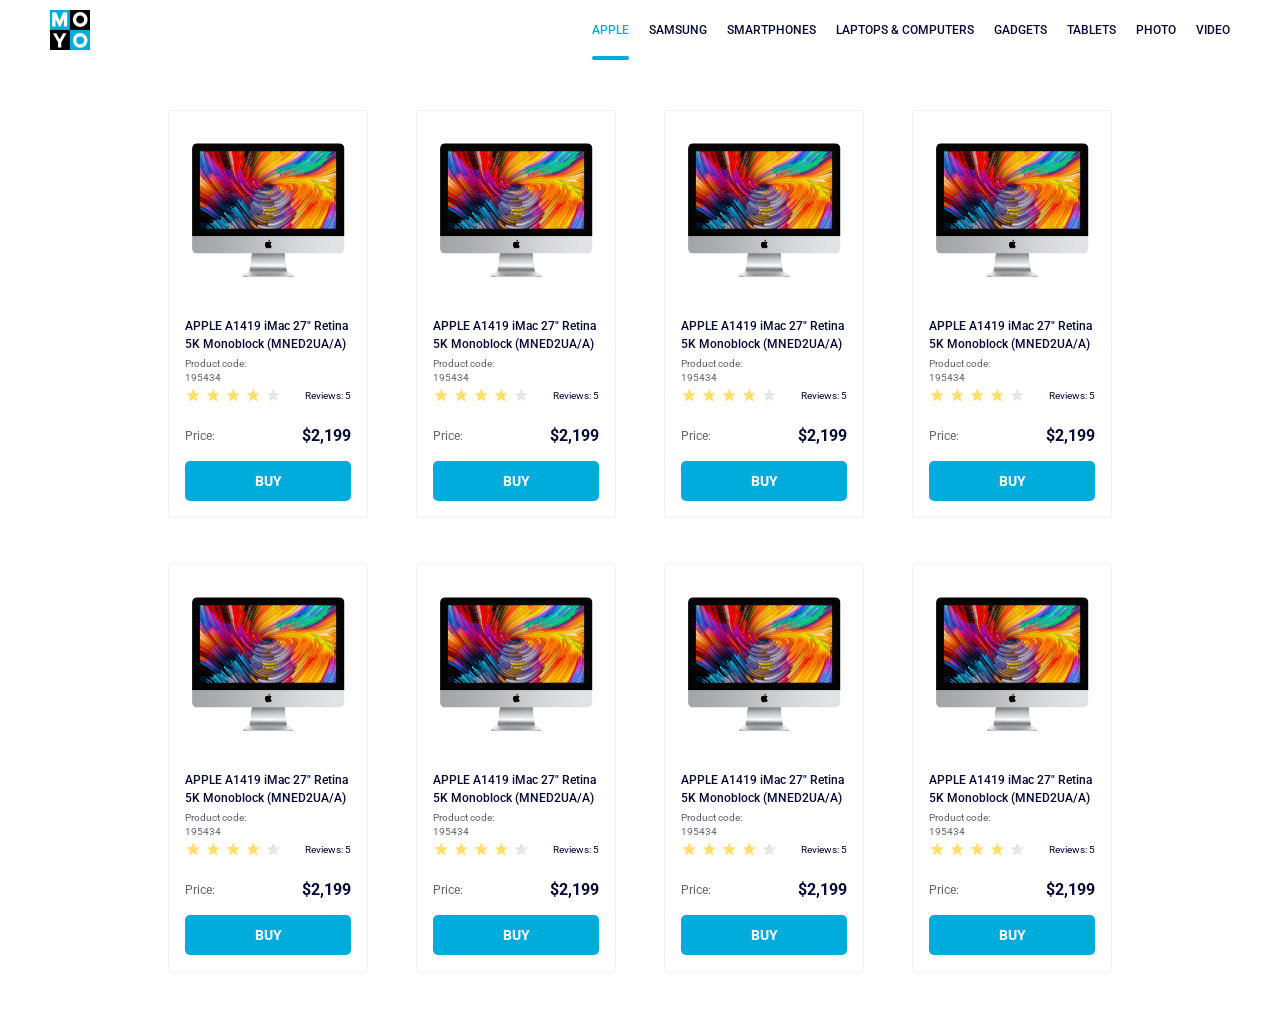
<file: index.html>
<!doctype html><html lang="en"><head><meta charset="utf-8"><meta name="viewport" content="width=device-width, initial-scale=1.0"><title>Catalog</title><link rel="preconnect" href="https://fonts.gstatic.com"><link href="https://fonts.googleapis.com/css2?family=Roboto:wght@400;500;700&display=swap" rel="stylesheet"><link rel="stylesheet" href="index.b0741a7b.css"></head><body class="page"> <header class="header"> <img class="header__logo" src="logo.eddae0ff.png" alt="Moyo logo"> <nav class="nav"> <ul class="nav__list"> <li class="nav__item"> <a class="is-active nav__button-link" href="#Apple"> APPLE </a> </li> <li class="nav__item"> <a class="nav__button-link" href="#Samsung"> SAMSUNG </a> </li> <li class="nav__item"> <a class="nav__button-link" href="#Smartphones"> SMARTPHONES </a> </li> <li class="nav__item"> <a class="nav__button-link" href="#Laptops&Computers" data-qa="nav-hover"> LAPTOPS & COMPUTERS </a> </li> <li class="nav__item"> <a class="nav__button-link" href="#Gadgets"> GADGETS </a> </li> <li class="nav__item"> <a class="nav__button-link" href="#Tablets"> TABLETS </a> </li> <li class="nav__item"> <a class="nav__button-link" href="#Photo"> PHOTO </a> </li> <li class="nav__item"> <a class="nav__button-link" href="#Video"> VIDEO </a> </li> </ul> </nav> </header> <main class="container"> <div class="card" data-qa="card"> <div class="card__top"> <h3 class="card__information"> APPLE A1419 iMac 27" Retina 5K Monoblock (MNED2UA/A) </h3> <p class="card__pr-code">Product code: 195434</p> </div> <div class="card__main"> <section class="stars stars--4"> <span class="stars__star"></span> <span class="stars__star"></span> <span class="stars__star"></span> <span class="stars__star"></span> <span class="stars__star"></span> </section> <p class="card__review">Reviews: 5</p> </div> <div class="card__price"> <span class="card__price-title">Price:</span> <span class="card__price-count">$2,199</span> </div> <div class="card__button"> <a href="#" class="card__button-link" data-qa="hover"> BUY </a> </div> </div> <div class="card" data-qa="card"> <div class="card__top"> <h3 class="card__information"> APPLE A1419 iMac 27" Retina 5K Monoblock (MNED2UA/A) </h3> <p class="card__pr-code">Product code: 195434</p> </div> <div class="card__main"> <section class="stars stars--4"> <span class="stars__star"></span> <span class="stars__star"></span> <span class="stars__star"></span> <span class="stars__star"></span> <span class="stars__star"></span> </section> <p class="card__review">Reviews: 5</p> </div> <div class="card__price"> <span class="card__price-title">Price:</span> <span class="card__price-count">$2,199</span> </div> <div class="card__button"> <a href="#" class="card__button-link" data-qa="hover"> BUY </a> </div> </div> <div class="card" data-qa="card"> <div class="card__top"> <h3 class="card__information"> APPLE A1419 iMac 27" Retina 5K Monoblock (MNED2UA/A) </h3> <p class="card__pr-code">Product code: 195434</p> </div> <div class="card__main"> <section class="stars stars--4"> <span class="stars__star"></span> <span class="stars__star"></span> <span class="stars__star"></span> <span class="stars__star"></span> <span class="stars__star"></span> </section> <p class="card__review">Reviews: 5</p> </div> <div class="card__price"> <span class="card__price-title">Price:</span> <span class="card__price-count">$2,199</span> </div> <div class="card__button"> <a href="#" class="card__button-link" data-qa="hover"> BUY </a> </div> </div> <div class="card" data-qa="card"> <div class="card__top"> <h3 class="card__information"> APPLE A1419 iMac 27" Retina 5K Monoblock (MNED2UA/A) </h3> <p class="card__pr-code">Product code: 195434</p> </div> <div class="card__main"> <section class="stars stars--4"> <span class="stars__star"></span> <span class="stars__star"></span> <span class="stars__star"></span> <span class="stars__star"></span> <span class="stars__star"></span> </section> <p class="card__review">Reviews: 5</p> </div> <div class="card__price"> <span class="card__price-title">Price:</span> <span class="card__price-count">$2,199</span> </div> <div class="card__button"> <a href="#" class="card__button-link" data-qa="hover"> BUY </a> </div> </div> <div class="card" data-qa="card"> <div class="card__top"> <h3 class="card__information"> APPLE A1419 iMac 27" Retina 5K Monoblock (MNED2UA/A) </h3> <p class="card__pr-code">Product code: 195434</p> </div> <div class="card__main"> <section class="stars stars--4"> <span class="stars__star"></span> <span class="stars__star"></span> <span class="stars__star"></span> <span class="stars__star"></span> <span class="stars__star"></span> </section> <p class="card__review">Reviews: 5</p> </div> <div class="card__price"> <span class="card__price-title">Price:</span> <span class="card__price-count">$2,199</span> </div> <div class="card__button"> <a href="#" class="card__button-link" data-qa="hover"> BUY </a> </div> </div> <div class="card" data-qa="card"> <div class="card__top"> <h3 class="card__information"> APPLE A1419 iMac 27" Retina 5K Monoblock (MNED2UA/A) </h3> <p class="card__pr-code">Product code: 195434</p> </div> <div class="card__main"> <section class="stars stars--4"> <span class="stars__star"></span> <span class="stars__star"></span> <span class="stars__star"></span> <span class="stars__star"></span> <span class="stars__star"></span> </section> <p class="card__review">Reviews: 5</p> </div> <div class="card__price"> <span class="card__price-title">Price:</span> <span class="card__price-count">$2,199</span> </div> <div class="card__button"> <a href="#" class="card__button-link" data-qa="hover"> BUY </a> </div> </div> <div class="card" data-qa="card"> <div class="card__top"> <h3 class="card__information"> APPLE A1419 iMac 27" Retina 5K Monoblock (MNED2UA/A) </h3> <p class="card__pr-code">Product code: 195434</p> </div> <div class="card__main"> <section class="stars stars--4"> <span class="stars__star"></span> <span class="stars__star"></span> <span class="stars__star"></span> <span class="stars__star"></span> <span class="stars__star"></span> </section> <p class="card__review">Reviews: 5</p> </div> <div class="card__price"> <span class="card__price-title">Price:</span> <span class="card__price-count">$2,199</span> </div> <div class="card__button"> <a href="#" class="card__button-link" data-qa="hover"> BUY </a> </div> </div> <div class="card" data-qa="card"> <div class="card__top"> <h3 class="card__information"> APPLE A1419 iMac 27" Retina 5K Monoblock (MNED2UA/A) </h3> <p class="card__pr-code">Product code: 195434</p> </div> <div class="card__main"> <section class="stars stars--4"> <span class="stars__star"></span> <span class="stars__star"></span> <span class="stars__star"></span> <span class="stars__star"></span> <span class="stars__star"></span> </section> <p class="card__review">Reviews: 5</p> </div> <div class="card__price"> <span class="card__price-title">Price:</span> <span class="card__price-count">$2,199</span> </div> <div class="card__button"> <a href="#" class="card__button-link" data-qa="hover"> BUY </a> </div> </div> </main> </body></html>
</file>
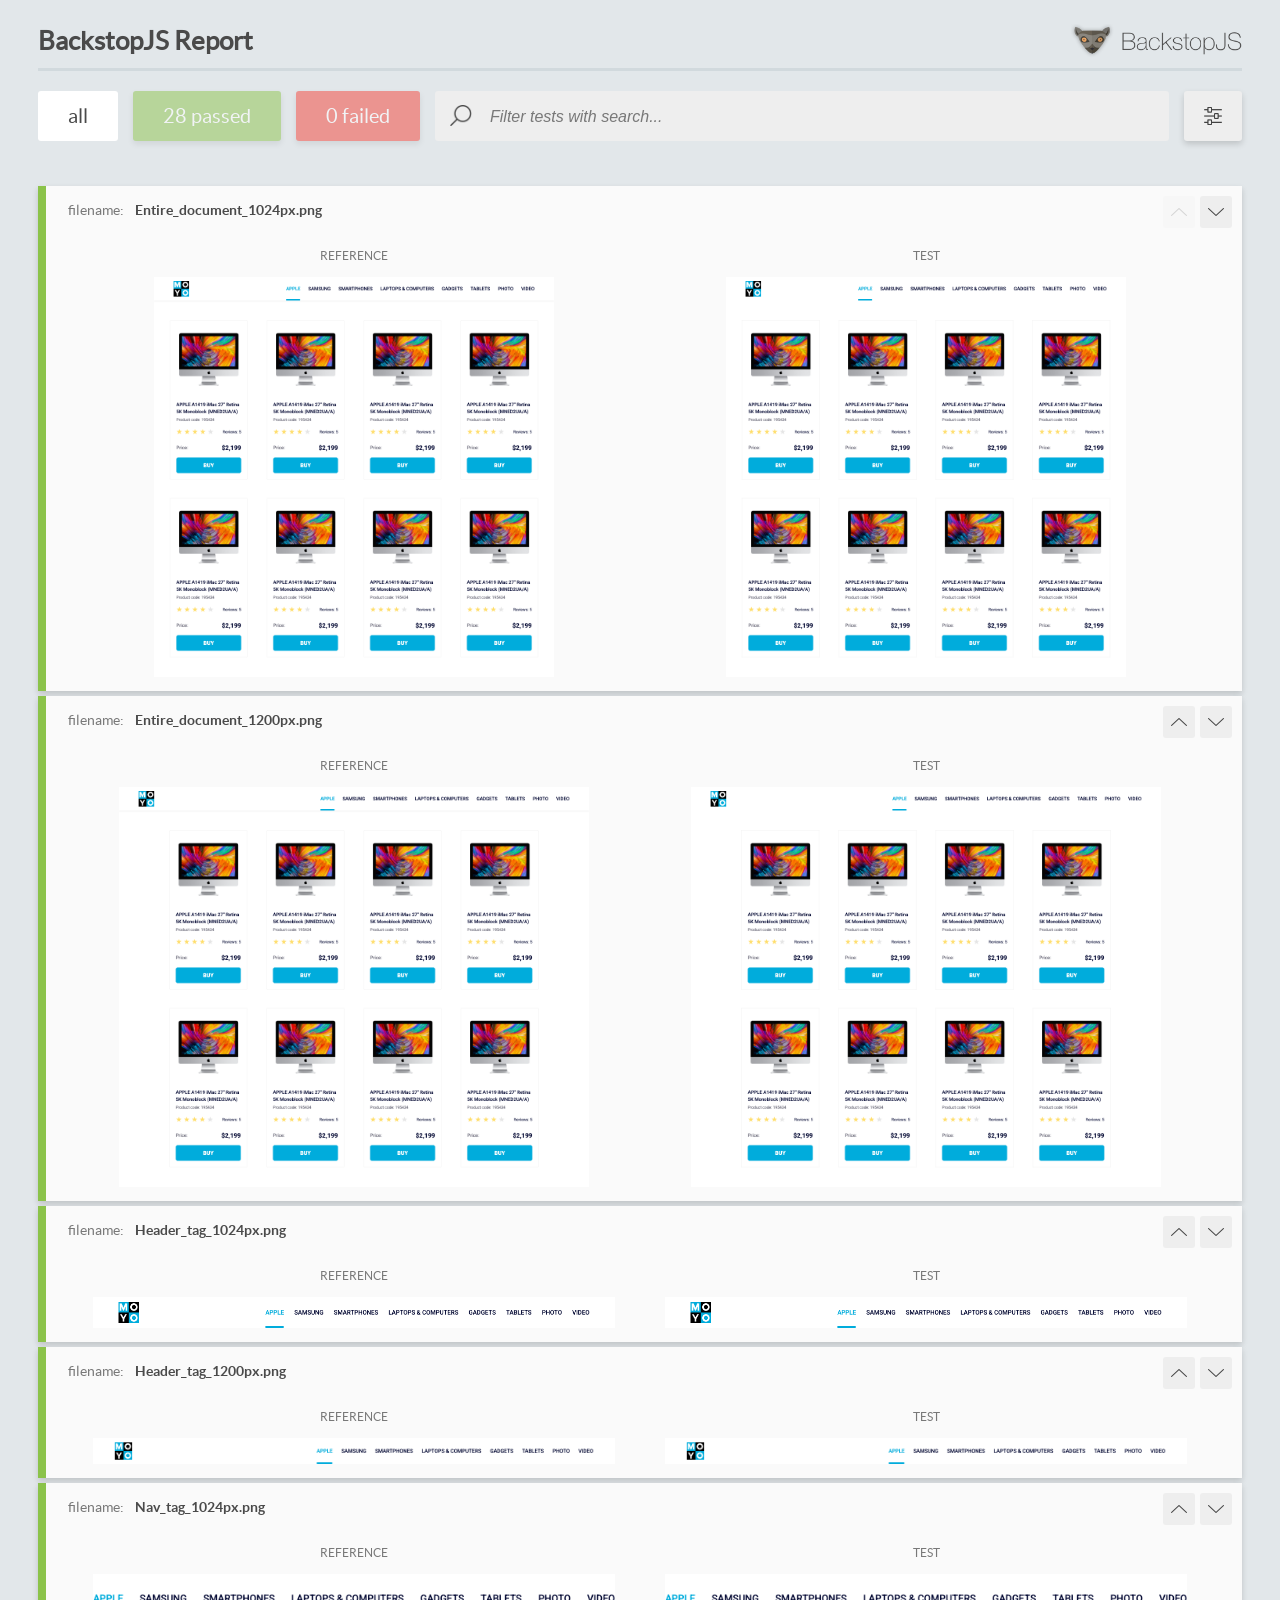
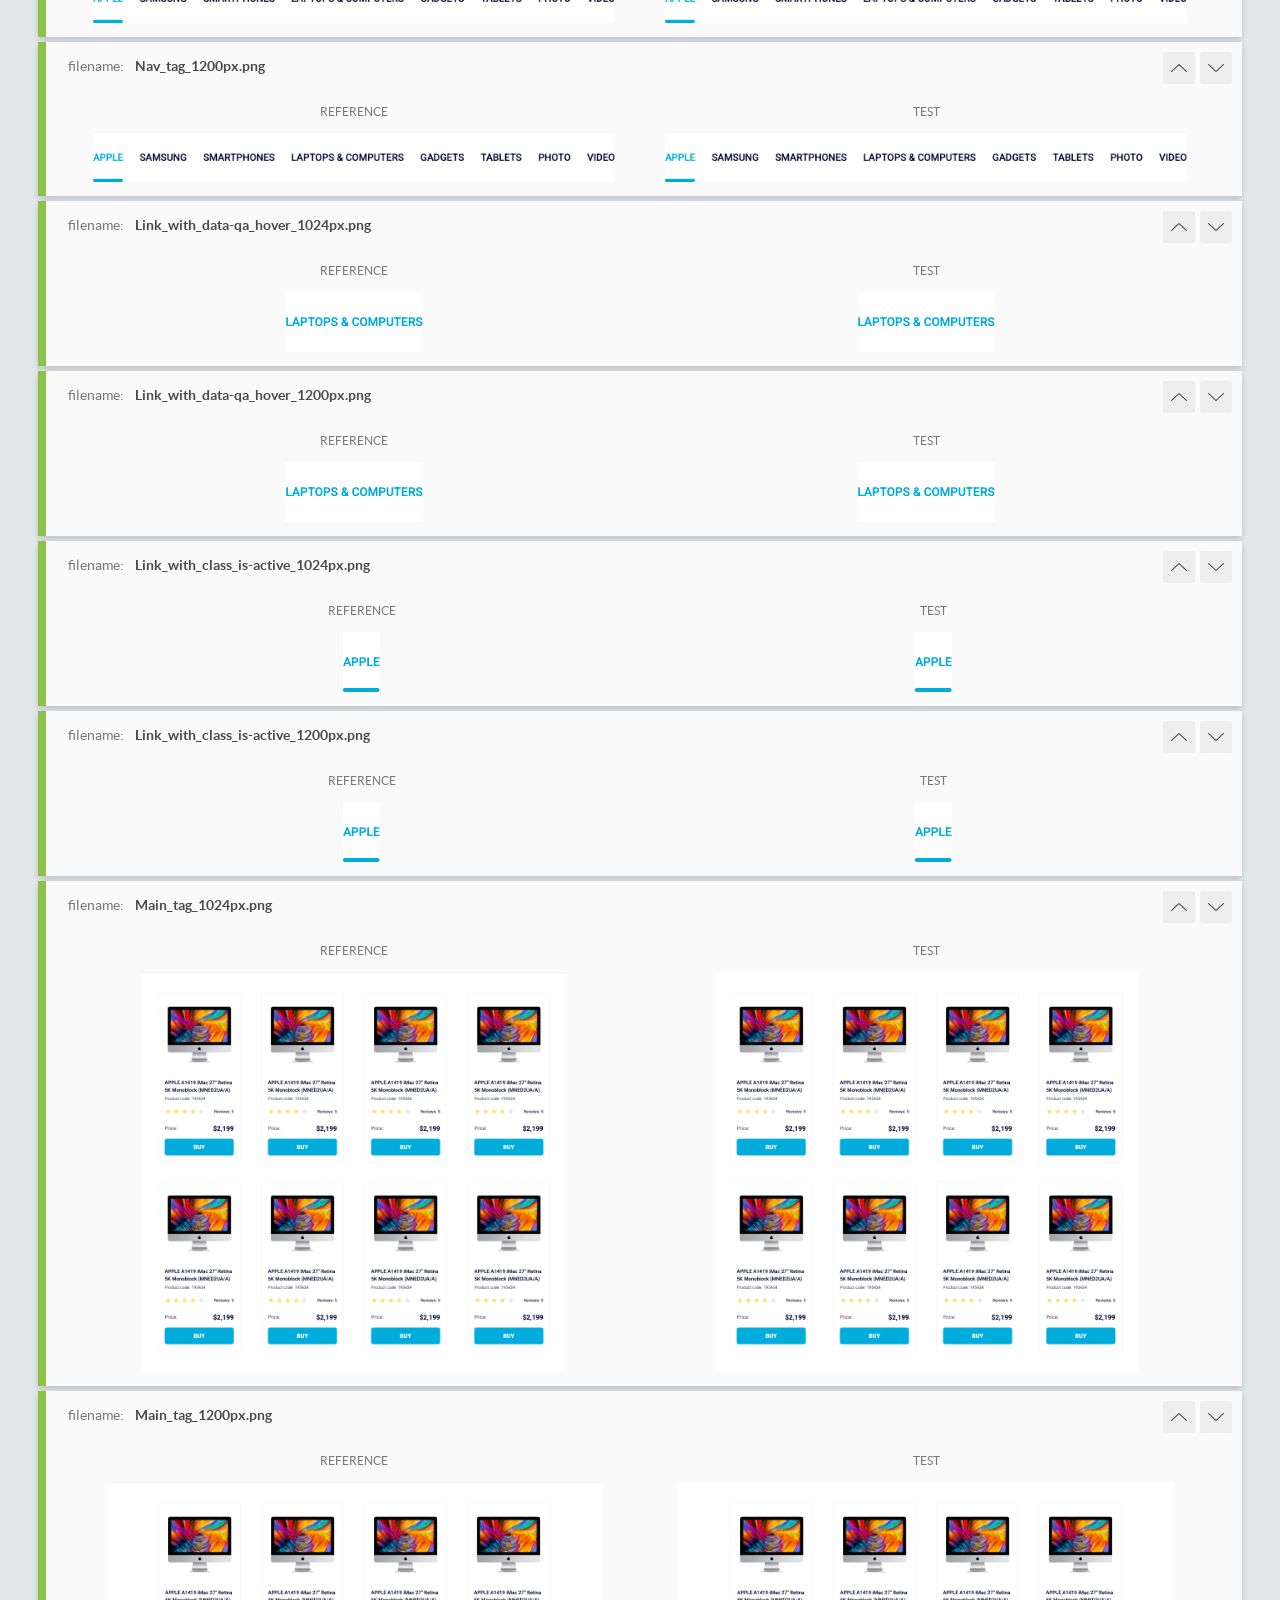
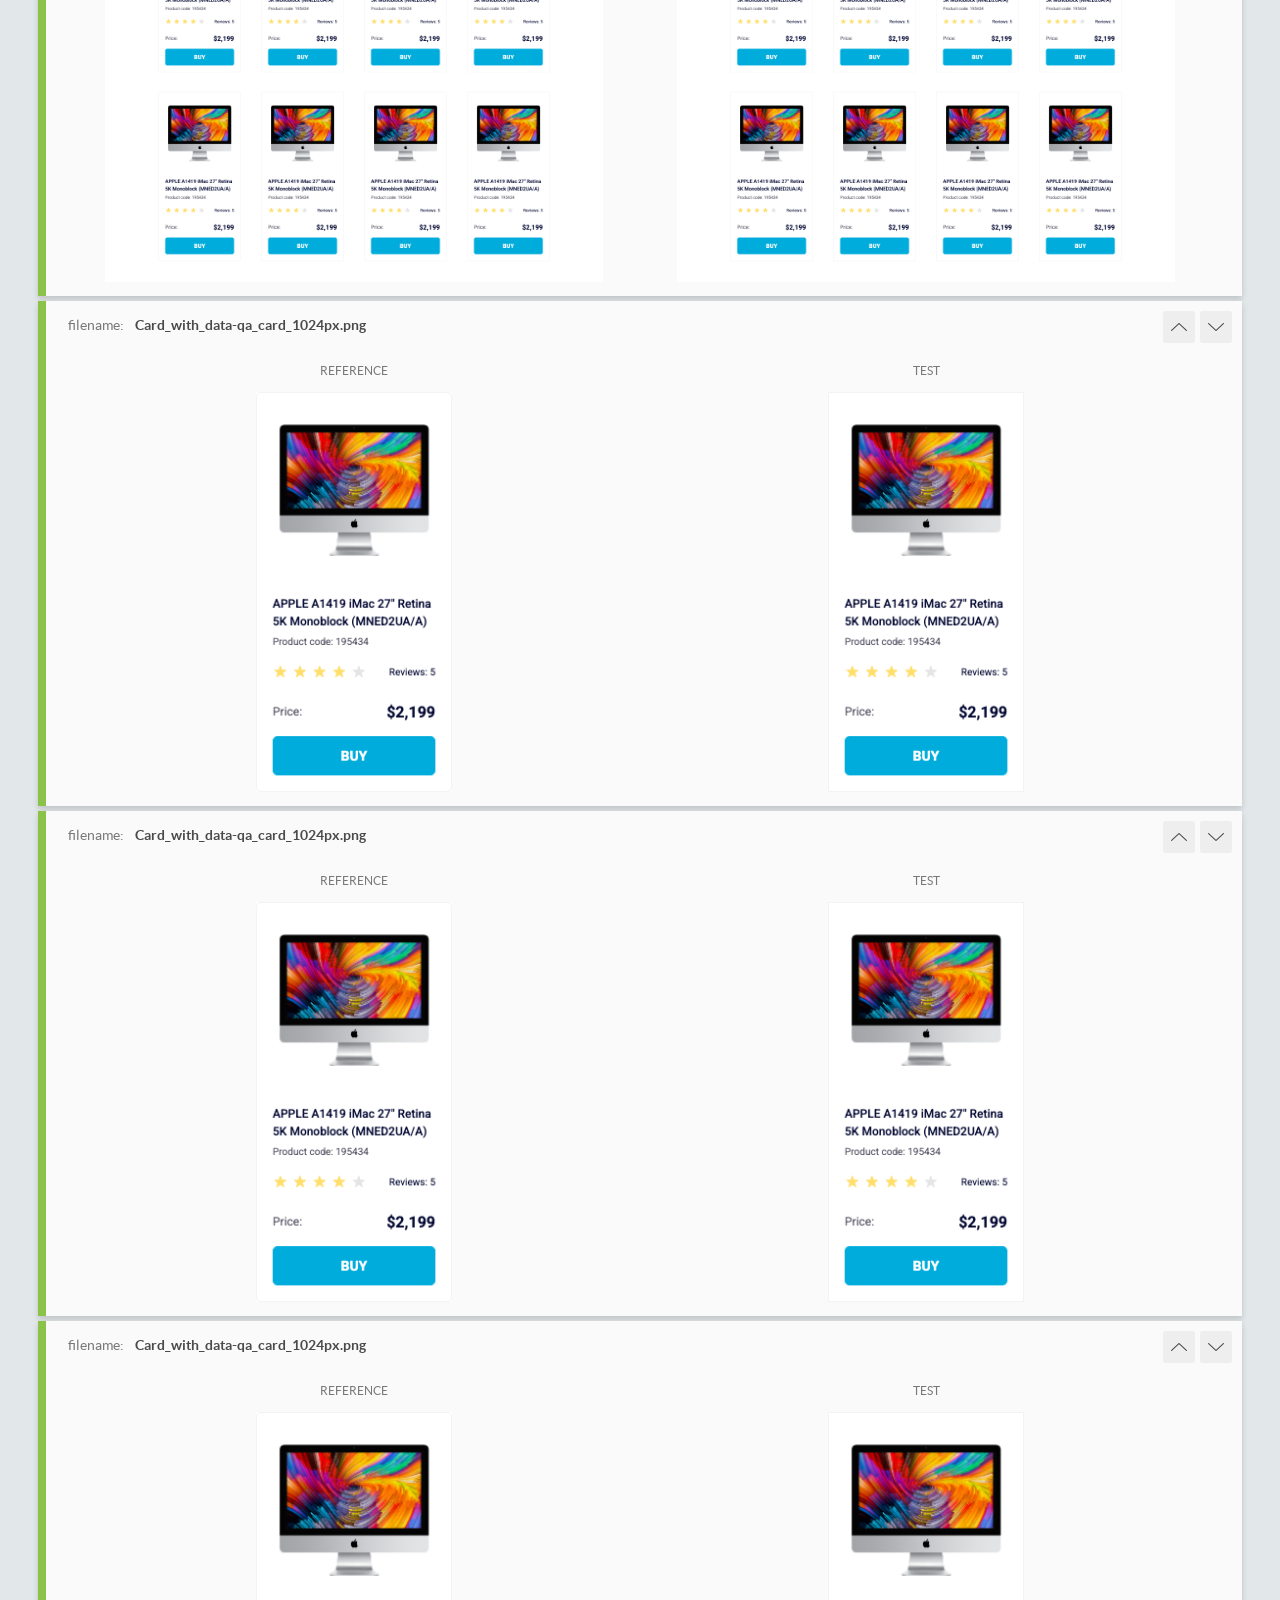
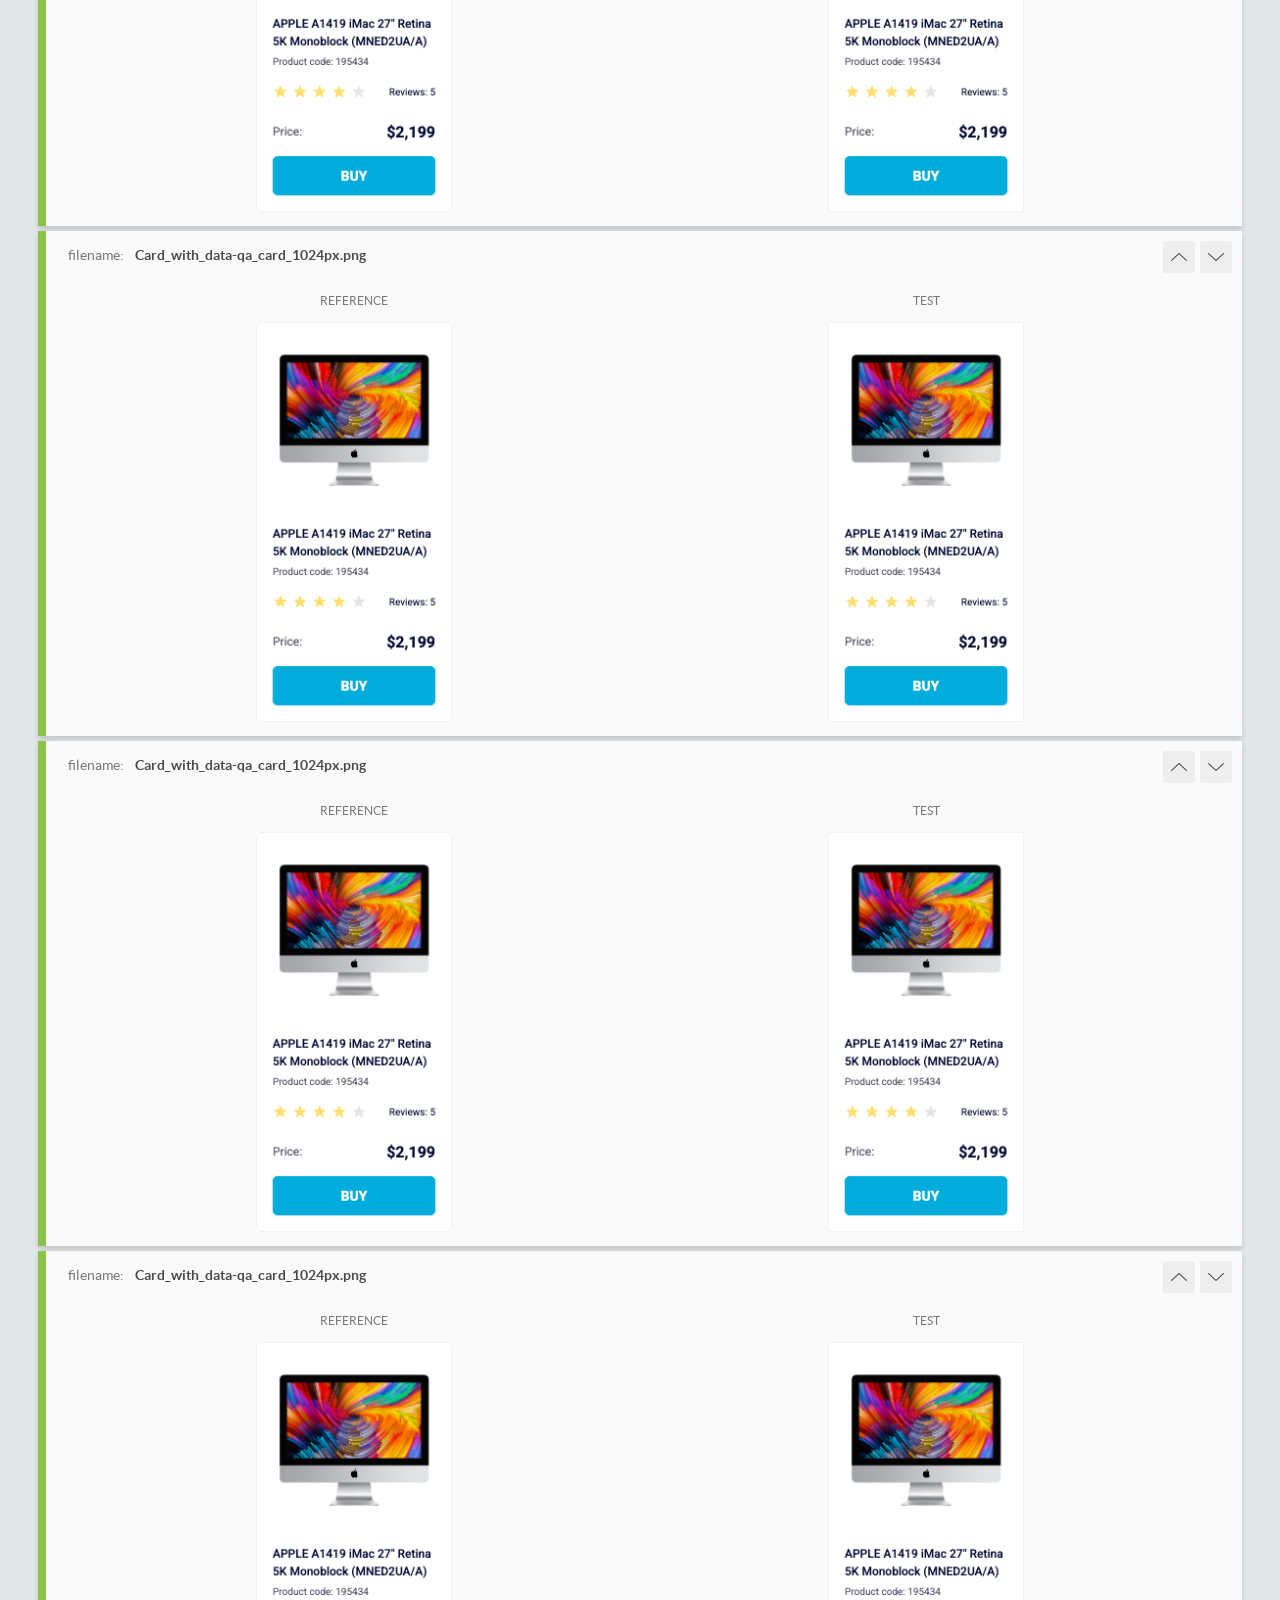
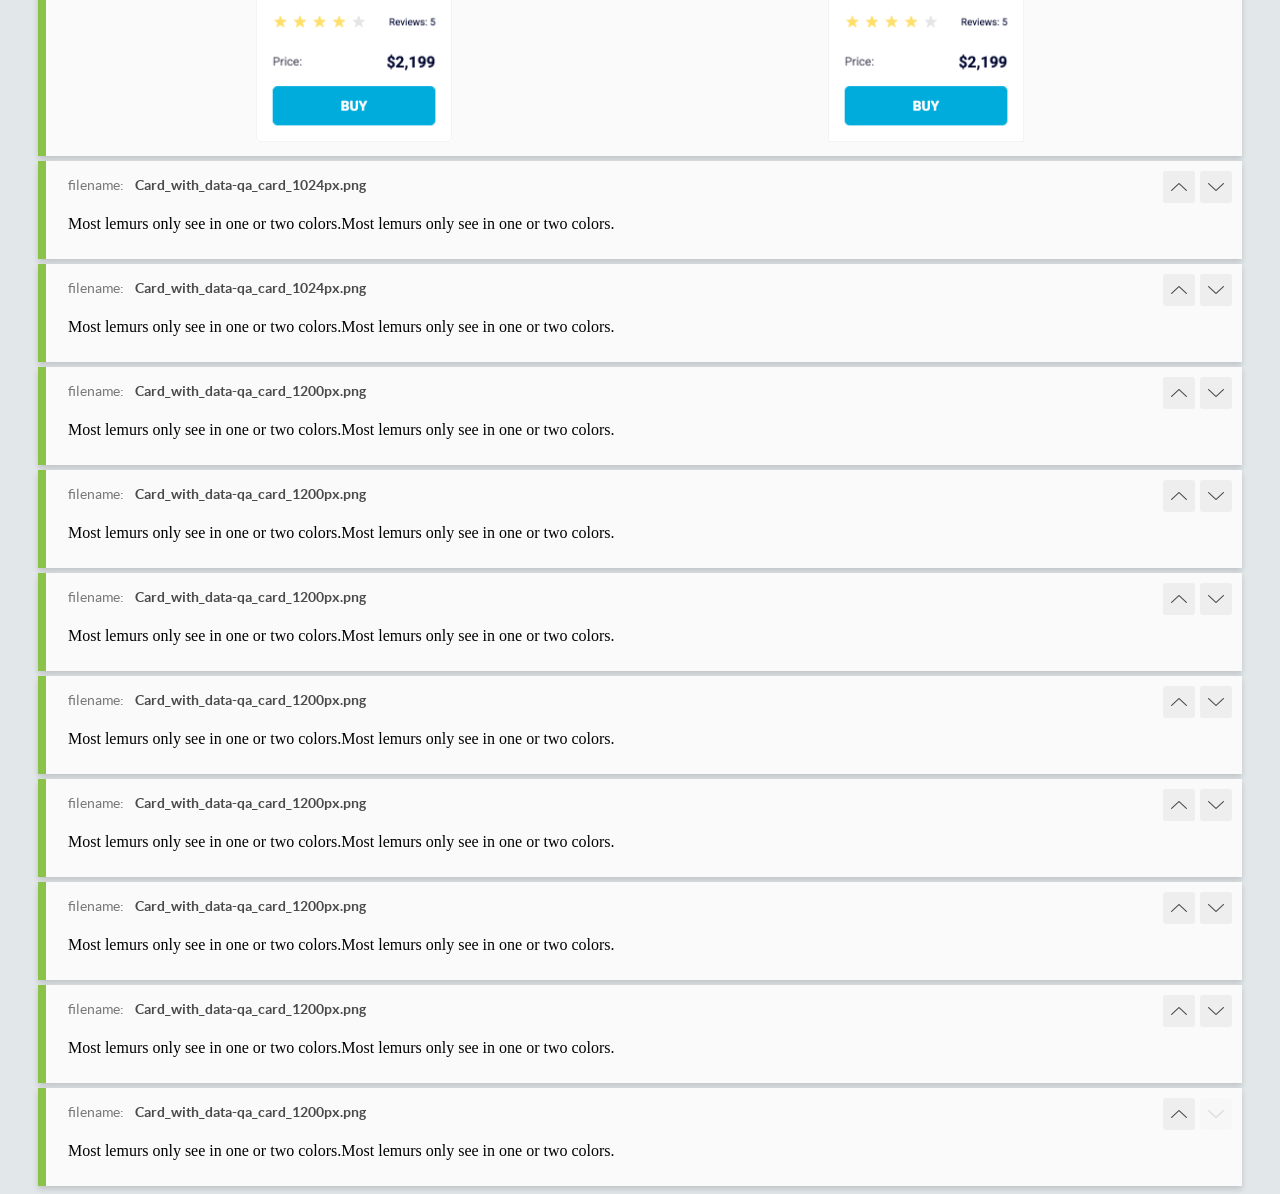
<file: report/html_report/index.html>
<!DOCTYPE html>
<html>
  <head>
    <meta charset="utf-8">
    <!-- Disable Cache -->
    <meta http-equiv="Cache-Control" content="no-cache, no-store, must-revalidate">
    <meta http-equiv="Pragma" content="no-cache">
    <meta http-equiv="Expires" content="0">

    <title>BackstopJS Report</title>

    <style>
      @font-face {
          font-family: 'latoregular';
          src: url('./assets/fonts/lato-regular-webfont.woff2') format('woff2'),
              url('./assets/fonts/lato-regular-webfont.woff') format('woff');
          font-weight: 400;
          font-style: normal;
      }
      @font-face {
          font-family: 'latobold';
          src: url('./assets/fonts/lato-bold-webfont.woff2') format('woff2'),
              url('./assets/fonts/lato-bold-webfont.woff') format('woff');
          font-weight: 700;
          font-style: normal;
      }

      .ReactModal__Body--open {
          overflow: hidden;
      }
      .ReactModal__Body--open .header {
        display: none;
      }

    </style>
  </head>
  <body style="background-color: #E2E7EA">
    <div id="root">

    </div>
    <script>
      function report (report) { // eslint-disable-line no-unused-vars
        window.tests = report;
      }
    </script>
    <script src="config.js"></script>
    <script src="index_bundle.js"></script>
  </body>
</html>
</file>
<file: index.b0741a7b.css>
.page{margin:0;font-family:Roboto,sans-serif}.card{background-image:url(imac.202c52ff.jpeg);background-position:19px 32px;background-repeat:no-repeat;background-size:160px 134px;border:1px solid #f3f3f3;max-width:200px;height:406px}.card__information{color:#060b35;letter-spacing:0%;width:166px;height:36px;margin:0;padding:206px 16px 0;font-size:12px;font-weight:500;line-height:18px}.card__pr-code{color:#616070;letter-spacing:0%;width:98px;height:14px;margin:0;padding:4px 16px 0;font-size:10px;font-weight:400;line-height:14px}.card__main{justify-content:space-between;align-items:center;margin:0;padding:16px 16px 0;display:flex}.card__review{color:#060b35;letter-spacing:0%;margin:0;font-size:10px;font-weight:400;line-height:15px}.card__price{justify-content:space-between;align-items:center;margin:0;padding:24px 0 0 16px;display:flex}.card__price-title{color:#616070;letter-spacing:0%;vertical-align:bottom;width:31px;height:18px;font-size:12px;font-weight:400;line-height:18px}.card__price-count{color:#060b35;letter-spacing:0%;text-align:right;vertical-align:bottom;width:50px;height:18px;padding-right:16px;font-size:16px;font-weight:700;line-height:18px}.card__button{text-align:center;text-transform:uppercase;background-color:#00acdc;border-radius:5px;width:166px;margin-top:16px;margin-left:16px}.card__button-link{letter-spacing:0%;color:#fff;margin:0;padding:12px 69px;font-size:14px;font-weight:700;line-height:16px;text-decoration:none;display:inline-block}.card__button-link:hover{color:#00acdc;background-color:#fff;border:1px solid #00acdc;border-radius:5px;max-width:164px;padding:11px 68px}.header{justify-content:space-between;align-items:center;padding:0 50px;display:flex;position:relative}.header__logo{margin:10px 0}.container{justify-content:center;gap:46px 48px;padding:50px 40px;display:grid}@media (width>=488px){.container{grid-template-columns:repeat(2,200px)}}@media (width>=768px){.container{grid-template-columns:repeat(3,200px)}}@media (width>=1024px){.container{grid-template-columns:repeat(4,200px)}}.nav{font-size:12px;font-weight:500}.nav__item:not(:first-child){margin-left:20px}.nav__item:last-child{margin-right:0}.nav__button-link{color:#060b35;line-height:60px;text-decoration:none;display:inline-block;position:relative}.nav__button-link.is-active{color:#00acdc}.nav__button-link.is-active:after{content:"";background-color:#00acdc;border-radius:2px;width:100%;height:4px;display:block;position:absolute;bottom:0;left:0}.nav__list{margin:0;padding-left:0;list-style-type:none;display:flex}.nav__list:hover{color:#00acdc}.stars{display:flex}.stars__star{background-image:url(star.822d561e.svg);background-position:50%;background-repeat:no-repeat;width:16px;height:16px;margin-right:4px}.stars--4 .stars__star:nth-child(-n+4){background-image:url(star-active.edda4c43.svg)}
/*# sourceMappingURL=index.b0741a7b.css.map */
</file>
